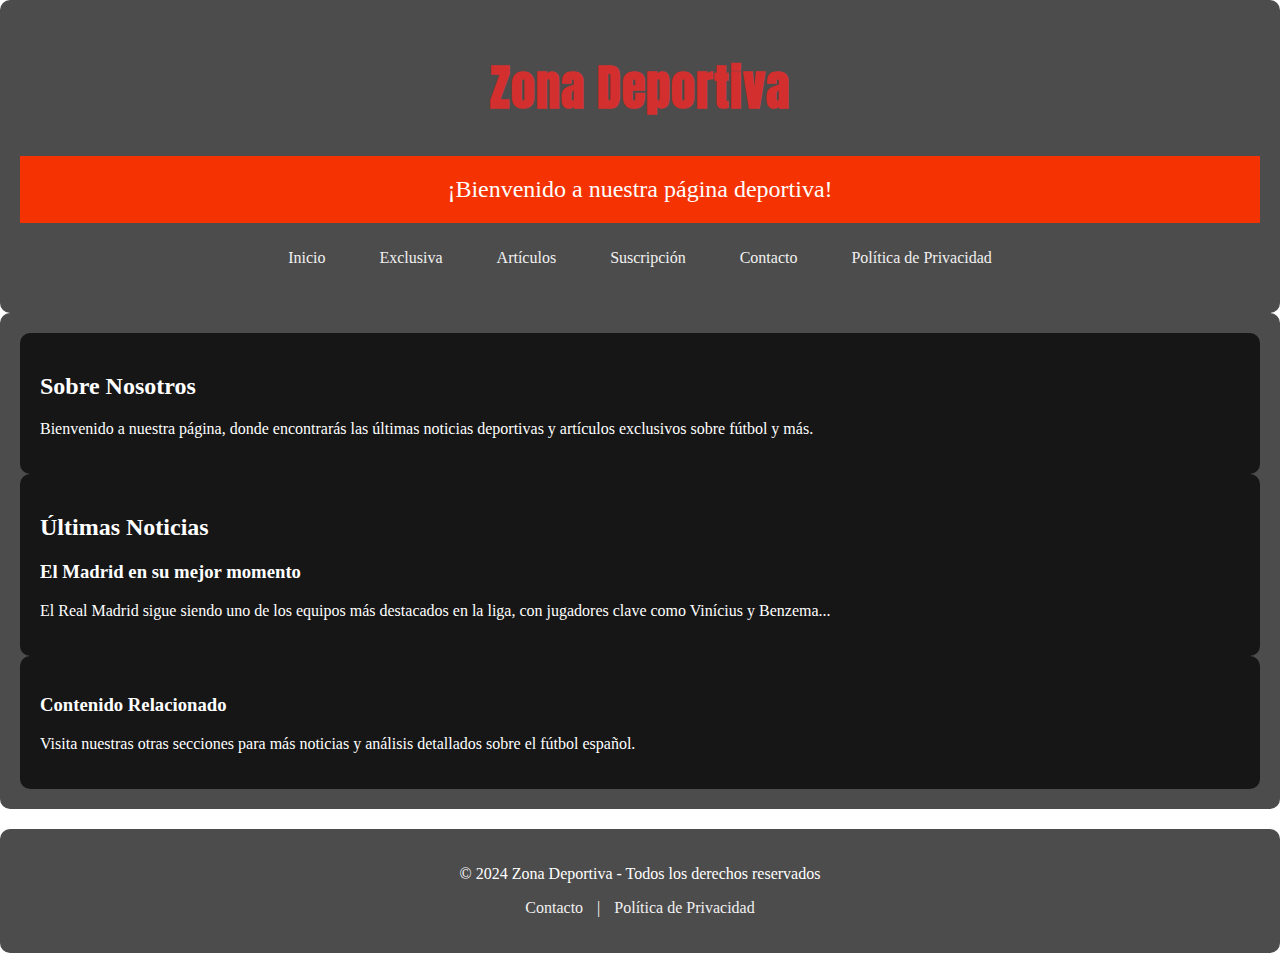
<file: portafolios_SMB/tarea/proyecto2/Index.html>
<!DOCTYPE html>
<html lang="es">
<head>
    <meta charset="UTF-8">
    <meta name="viewport" content="width=device-width, initial-scale=1.0">
    <title>Zona Deportiva</title>
    <link rel="stylesheet" href="estiloindex.css"> 
</head>
<body>

    <header>
        <h1>Zona Deportiva</h1>
        <div>
            ¡Bienvenido a nuestra página deportiva!
        </div>

        <nav>
            <ul>
                <li><a href="index.html">Inicio</a></li>
                <li><a href="pagina2.html">Exclusiva</a></li>
                <li><a href="articulos.html">Artículos</a></li>
                <li><a href="formulario.html">Suscripción</a></li>
                <li><a href="#contacto">Contacto</a></li>
                <li><a href="privacidad.html">Política de Privacidad</a></li>
            </ul>
        </nav>
    </header>

    <main>
        <section id="inicio">
            <h2>Sobre Nosotros</h2>
            <p>Bienvenido a nuestra página, donde encontrarás las últimas noticias deportivas y artículos exclusivos sobre fútbol y más.</p>
        </section>

        <section id="articulo">
            <h2>Últimas Noticias</h2>
            <article>
                <h3>El Madrid en su mejor momento</h3>
                <p>El Real Madrid sigue siendo uno de los equipos más destacados en la liga, con jugadores clave como Vinícius y Benzema...</p>
            </article>
        </section>

        <aside>
            <h3>Contenido Relacionado</h3>
            <p>Visita nuestras otras secciones para más noticias y análisis detallados sobre el fútbol español.</p>
        </aside>

    </main>

    <footer>
        <p>© 2024 Zona Deportiva - Todos los derechos reservados</p>
        <p><a href="#contacto">Contacto</a> | <a href="privacidad.html">Política de Privacidad</a></p>
    </footer>

</body>
</html>
</file>
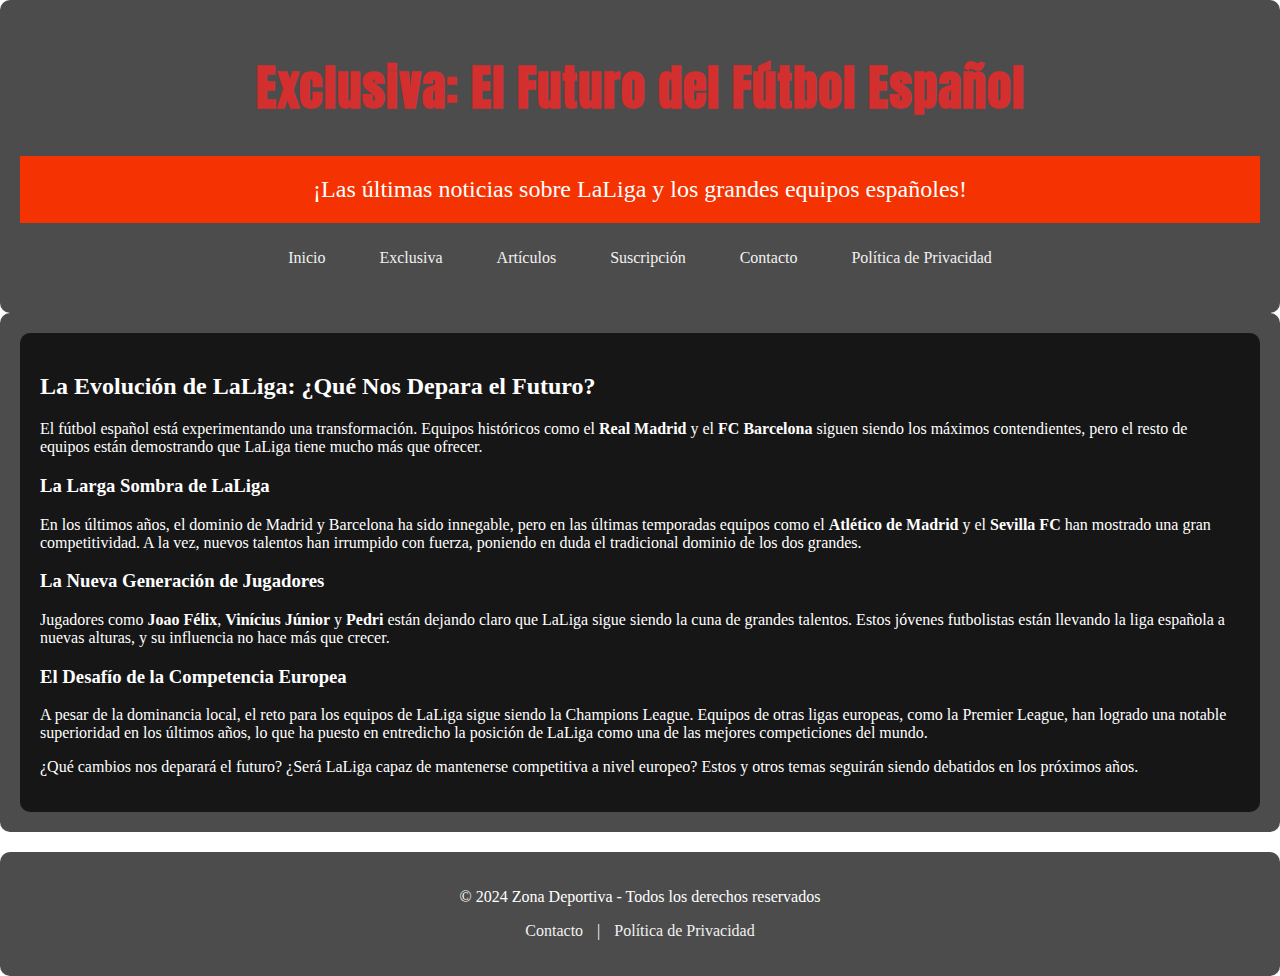
<file: portafolios_SMB/tarea/proyecto2/articulos.html>
<!DOCTYPE html>
<html lang="es">
<head>
    <meta charset="UTF-8">
    <meta name="viewport" content="width=device-width, initial-scale=1.0">
    <title>Exclusiva: El Futuro del Fútbol Español</title>
    <link rel="stylesheet" href="estiloindex.css"> 
</head>
<body>

    <header>
        <h1>Exclusiva: El Futuro del Fútbol Español</h1>
        <div>
            ¡Las últimas noticias sobre LaLiga y los grandes equipos españoles!
        </div>

        <nav>
            <ul>
                <li><a href="index.html">Inicio</a></li>
                <li><a href="pagina2.html">Exclusiva</a></li>
                <li><a href="articulos.html">Artículos</a></li>
                <li><a href="formulario.html">Suscripción</a></li>
                <li><a href="#contacto">Contacto</a></li>
                <li><a href="privacidad.html">Política de Privacidad</a></li>
            </ul>
        </nav>
    </header>

    <main>
        <section id="articulo">
            <h2>La Evolución de LaLiga: ¿Qué Nos Depara el Futuro?</h2>
            <p>El fútbol español está experimentando una transformación. Equipos históricos como el <strong>Real Madrid</strong> y el <strong>FC Barcelona</strong> siguen siendo los máximos contendientes, pero el resto de equipos están demostrando que LaLiga tiene mucho más que ofrecer.</p>
            
            <h3>La Larga Sombra de LaLiga</h3>
            <p>En los últimos años, el dominio de Madrid y Barcelona ha sido innegable, pero en las últimas temporadas equipos como el <strong>Atlético de Madrid</strong> y el <strong>Sevilla FC</strong> han mostrado una gran competitividad. A la vez, nuevos talentos han irrumpido con fuerza, poniendo en duda el tradicional dominio de los dos grandes.</p>

            <h3>La Nueva Generación de Jugadores</h3>
            <p>Jugadores como <strong>Joao Félix</strong>, <strong>Vinícius Júnior</strong> y <strong>Pedri</strong> están dejando claro que LaLiga sigue siendo la cuna de grandes talentos. Estos jóvenes futbolistas están llevando la liga española a nuevas alturas, y su influencia no hace más que crecer.</p>

            <h3>El Desafío de la Competencia Europea</h3>
            <p>A pesar de la dominancia local, el reto para los equipos de LaLiga sigue siendo la Champions League. Equipos de otras ligas europeas, como la Premier League, han logrado una notable superioridad en los últimos años, lo que ha puesto en entredicho la posición de LaLiga como una de las mejores competiciones del mundo.</p>

            <p>¿Qué cambios nos deparará el futuro? ¿Será LaLiga capaz de mantenerse competitiva a nivel europeo? Estos y otros temas seguirán siendo debatidos en los próximos años.</p>
        </section>
    </main>

    <footer>
        <p>© 2024 Zona Deportiva - Todos los derechos reservados</p>
        <p><a href="#contacto">Contacto</a> | <a href="privacidad.html">Política de Privacidad</a></p>
    </footer>

</body>
</html>
</file>
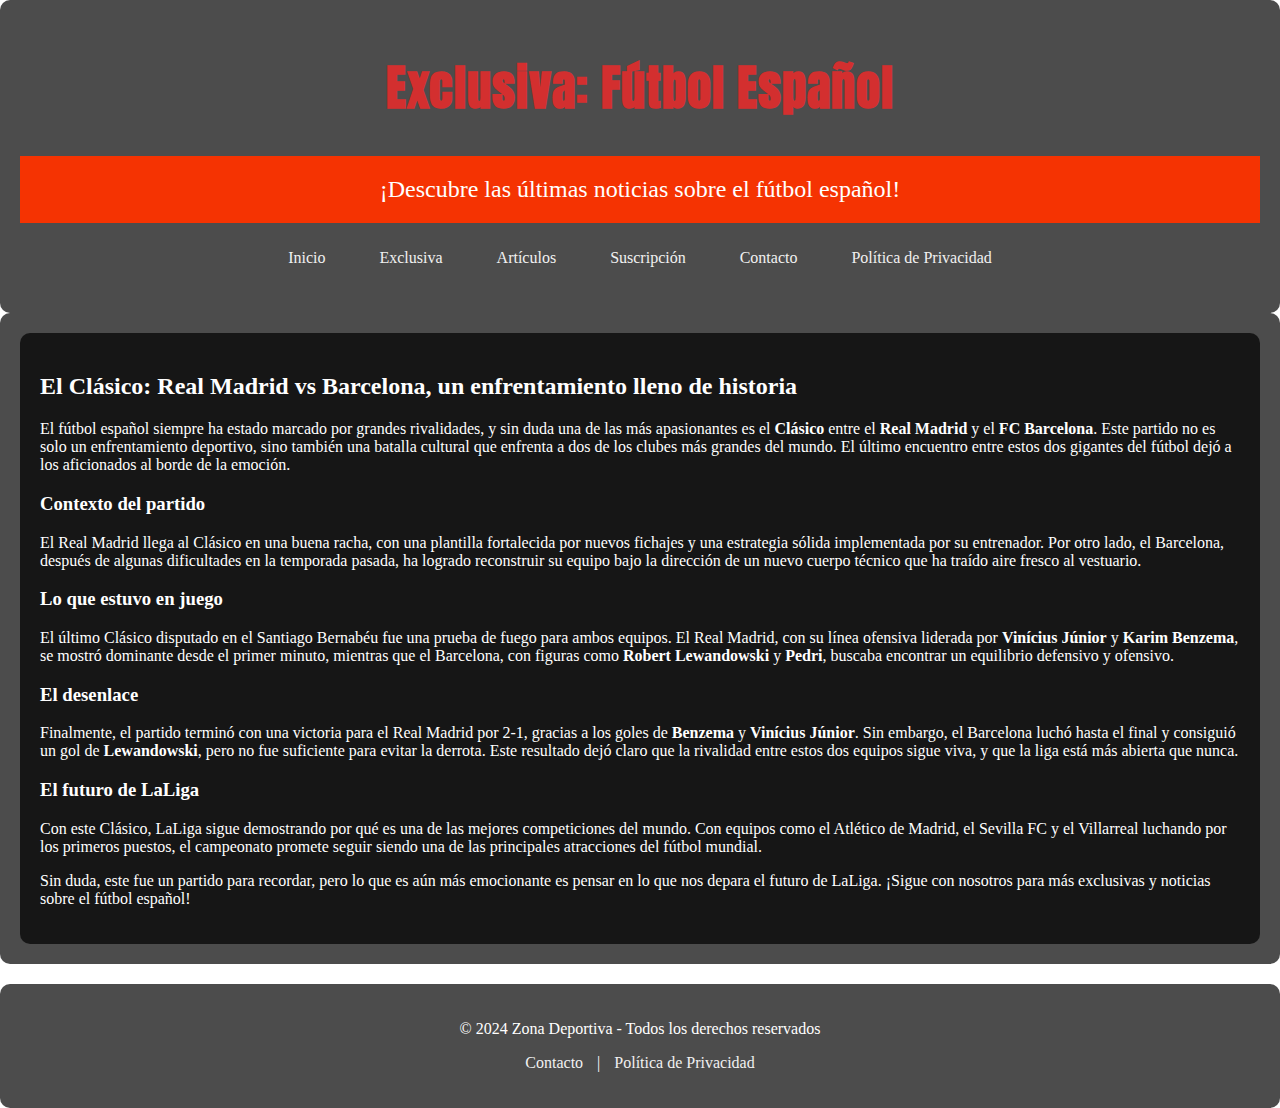
<file: portafolios_SMB/tarea/proyecto2/pagina2.html>
<!DOCTYPE html>
<html lang="es">
<head>
    <meta charset="UTF-8">
    <meta name="viewport" content="width=device-width, initial-scale=1.0">
    <title>Exclusiva: Fútbol Español</title>
    <link rel="stylesheet" href="estiloindex.css"> 
</head>
<body>

    <header>
        <h1>Exclusiva: Fútbol Español</h1>
        <div>
            ¡Descubre las últimas noticias sobre el fútbol español!
        </div>

        <nav>
            <ul>
                <li><a href="index.html">Inicio</a></li>
                <li><a href="pagina2.html">Exclusiva</a></li>
                <li><a href="articulos.html">Artículos</a></li>
                <li><a href="formulario.html">Suscripción</a></li>
                <li><a href="#contacto">Contacto</a></li>
                <li><a href="privacidad.html">Política de Privacidad</a></li>
            </ul>
        </nav>
    </header>

    <main>
        <section id="articulo">
            <h2>El Clásico: Real Madrid vs Barcelona, un enfrentamiento lleno de historia</h2>
            <p>El fútbol español siempre ha estado marcado por grandes rivalidades, y sin duda una de las más apasionantes es el <strong>Clásico</strong> entre el <strong>Real Madrid</strong> y el <strong>FC Barcelona</strong>. Este partido no es solo un enfrentamiento deportivo, sino también una batalla cultural que enfrenta a dos de los clubes más grandes del mundo. El último encuentro entre estos dos gigantes del fútbol dejó a los aficionados al borde de la emoción.</p>
            
            <h3>Contexto del partido</h3>
            <p>El Real Madrid llega al Clásico en una buena racha, con una plantilla fortalecida por nuevos fichajes y una estrategia sólida implementada por su entrenador. Por otro lado, el Barcelona, después de algunas dificultades en la temporada pasada, ha logrado reconstruir su equipo bajo la dirección de un nuevo cuerpo técnico que ha traído aire fresco al vestuario.</p>

            <h3>Lo que estuvo en juego</h3>
            <p>El último Clásico disputado en el Santiago Bernabéu fue una prueba de fuego para ambos equipos. El Real Madrid, con su línea ofensiva liderada por <strong>Vinícius Júnior</strong> y <strong>Karim Benzema</strong>, se mostró dominante desde el primer minuto, mientras que el Barcelona, con figuras como <strong>Robert Lewandowski</strong> y <strong>Pedri</strong>, buscaba encontrar un equilibrio defensivo y ofensivo.</p>

          

            <h3>El desenlace</h3>
            <p>Finalmente, el partido terminó con una victoria para el Real Madrid por 2-1, gracias a los goles de <strong>Benzema</strong> y <strong>Vinícius Júnior</strong>. Sin embargo, el Barcelona luchó hasta el final y consiguió un gol de <strong>Lewandowski</strong>, pero no fue suficiente para evitar la derrota. Este resultado dejó claro que la rivalidad entre estos dos equipos sigue viva, y que la liga está más abierta que nunca.</p>

            <h3>El futuro de LaLiga</h3>
            <p>Con este Clásico, LaLiga sigue demostrando por qué es una de las mejores competiciones del mundo. Con equipos como el Atlético de Madrid, el Sevilla FC y el Villarreal luchando por los primeros puestos, el campeonato promete seguir siendo una de las principales atracciones del fútbol mundial.</p>

            <p>Sin duda, este fue un partido para recordar, pero lo que es aún más emocionante es pensar en lo que nos depara el futuro de LaLiga. ¡Sigue con nosotros para más exclusivas y noticias sobre el fútbol español!</p>
        </section>
    </main>

    <footer>
        <p>© 2024 Zona Deportiva - Todos los derechos reservados</p>
        <p><a href="#contacto">Contacto</a> | <a href="privacidad.html">Política de Privacidad</a></p>
    </footer>

</body>
</html>
</file>
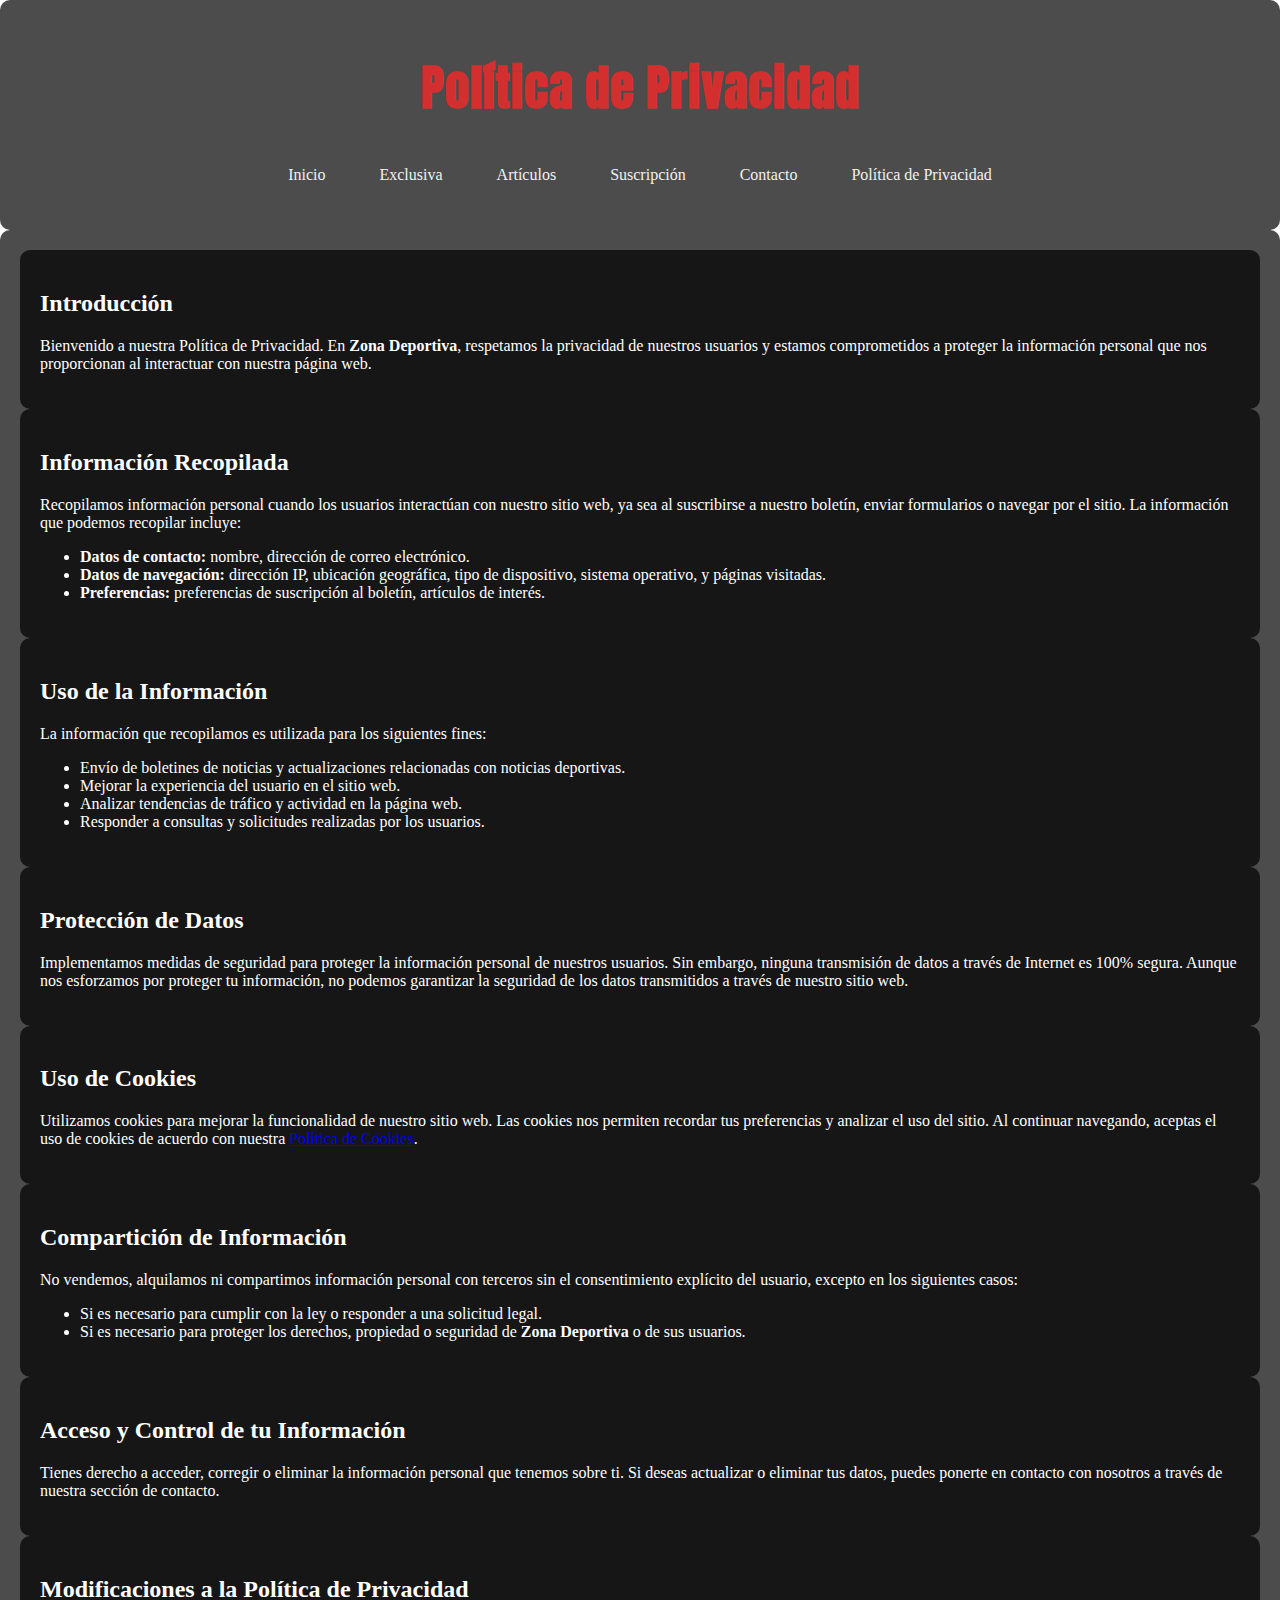
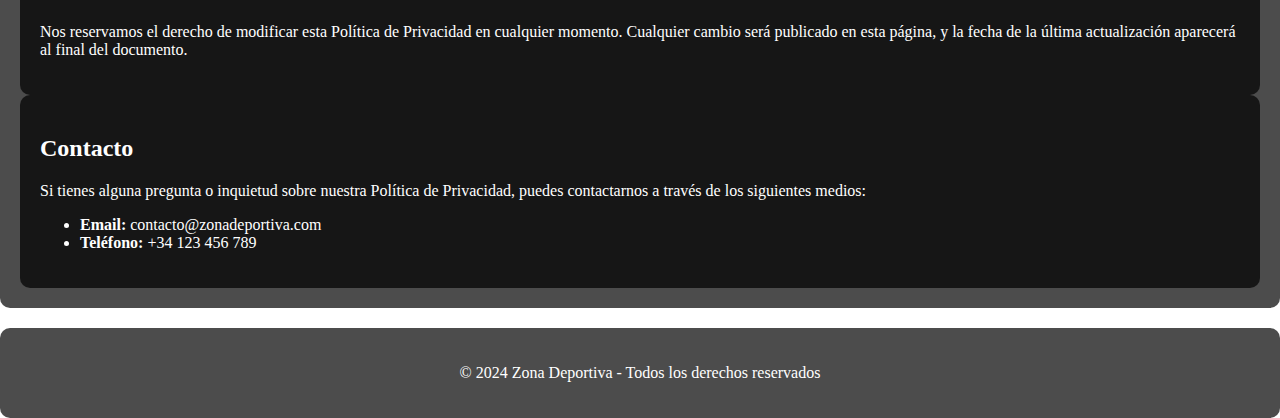
<file: portafolios_SMB/tarea/proyecto2/Privacidad.html>
<!DOCTYPE html>
<html lang="es">
<head>
    <meta charset="UTF-8">
    <meta name="viewport" content="width=device-width, initial-scale=1.0">
    <title>Política de Privacidad - Zona Deportiva</title>
    <link rel="stylesheet" href="estiloindex.css">
</head>
<body>

    <header>
        <h1>Política de Privacidad</h1>
        
        <nav>
            <ul>
                <li><a href="index.html">Inicio</a></li>
                <li><a href="pagina2.html">Exclusiva</a></li>
                <li><a href="articulos.html">Artículos</a></li>
                <li><a href="formulario.html">Suscripción</a></li>
                <li><a href="#contacto">Contacto</a></li>
                <li><a href="privacidad.html">Política de Privacidad</a></li>
            </ul>
        </nav>
    </header>
    </header>

    <main>
        <section id="introduccion">
            <h2>Introducción</h2>
            <p>Bienvenido a nuestra Política de Privacidad. En <strong>Zona Deportiva</strong>, respetamos la privacidad de nuestros usuarios y estamos comprometidos a proteger la información personal que nos proporcionan al interactuar con nuestra página web.</p>
        </section>

        <section id="informacion_recopilada">
            <h2>Información Recopilada</h2>
            <p>Recopilamos información personal cuando los usuarios interactúan con nuestro sitio web, ya sea al suscribirse a nuestro boletín, enviar formularios o navegar por el sitio. La información que podemos recopilar incluye:</p>
            <ul>
                <li><strong>Datos de contacto:</strong> nombre, dirección de correo electrónico.</li>
                <li><strong>Datos de navegación:</strong> dirección IP, ubicación geográfica, tipo de dispositivo, sistema operativo, y páginas visitadas.</li>
                <li><strong>Preferencias:</strong> preferencias de suscripción al boletín, artículos de interés.</li>
            </ul>
        </section>

        <section id="uso_de_la_informacion">
            <h2>Uso de la Información</h2>
            <p>La información que recopilamos es utilizada para los siguientes fines:</p>
            <ul>
                <li>Envío de boletines de noticias y actualizaciones relacionadas con noticias deportivas.</li>
                <li>Mejorar la experiencia del usuario en el sitio web.</li>
                <li>Analizar tendencias de tráfico y actividad en la página web.</li>
                <li>Responder a consultas y solicitudes realizadas por los usuarios.</li>
            </ul>
        </section>

        <section id="proteccion_de_datos">
            <h2>Protección de Datos</h2>
            <p>Implementamos medidas de seguridad para proteger la información personal de nuestros usuarios. Sin embargo, ninguna transmisión de datos a través de Internet es 100% segura. Aunque nos esforzamos por proteger tu información, no podemos garantizar la seguridad de los datos transmitidos a través de nuestro sitio web.</p>
        </section>

        <section id="cookies">
            <h2>Uso de Cookies</h2>
            <p>Utilizamos cookies para mejorar la funcionalidad de nuestro sitio web. Las cookies nos permiten recordar tus preferencias y analizar el uso del sitio. Al continuar navegando, aceptas el uso de cookies de acuerdo con nuestra <a href="#">Política de Cookies</a>.</p>
        </section>

        <section id="comparticion_de_informacion">
            <h2>Compartición de Información</h2>
            <p>No vendemos, alquilamos ni compartimos información personal con terceros sin el consentimiento explícito del usuario, excepto en los siguientes casos:</p>
            <ul>
                <li>Si es necesario para cumplir con la ley o responder a una solicitud legal.</li>
                <li>Si es necesario para proteger los derechos, propiedad o seguridad de <strong>Zona Deportiva</strong> o de sus usuarios.</li>
            </ul>
        </section>

        <section id="acceso_y_control">
            <h2>Acceso y Control de tu Información</h2>
            <p>Tienes derecho a acceder, corregir o eliminar la información personal que tenemos sobre ti. Si deseas actualizar o eliminar tus datos, puedes ponerte en contacto con nosotros a través de nuestra sección de contacto.</p>
        </section>

        <section id="modificaciones">
            <h2>Modificaciones a la Política de Privacidad</h2>
            <p>Nos reservamos el derecho de modificar esta Política de Privacidad en cualquier momento. Cualquier cambio será publicado en esta página, y la fecha de la última actualización aparecerá al final del documento.</p>
        </section>

        <section id="contacto">
            <h2>Contacto</h2>
            <p>Si tienes alguna pregunta o inquietud sobre nuestra Política de Privacidad, puedes contactarnos a través de los siguientes medios:</p>
            <ul>
                <li><strong>Email:</strong> contacto@zonadeportiva.com</li>
                <li><strong>Teléfono:</strong> +34 123 456 789</li>
            </ul>
        </section>

    </main>

    <footer>
        <p>© 2024 Zona Deportiva - Todos los derechos reservados</p>
    </footer>

</body>
</html>
</file>
<file: portafolios_SMB/tarea/proyecto2/estiloindex.css>
@import url('https://fonts.googleapis.com/css2?family=Anton&display=swap');

body {
    background-image: url('https://images.unsplash.com/photo-1517747614396-d21a78b850e8?q=80&w=2127&auto=format&fit=crop&ixlib=rb-4.0.3&ixid=M3wxMjA3fDB8MHxwaG90by1wYWdlfHx8fGVufDB8fHx8fA%3D%3D');
    background-size: cover;
    background-position: center;
    background-repeat: no-repeat;
    background-attachment: fixed;
    color: #ffffff;
    margin: 0;
    padding: 0;
}

h1 {
    text-align: center;
    font-family: 'Anton', sans-serif;
    font-weight: bold;
    color: #D32F2F;
    font-size: 3em;
    letter-spacing: 1px;
}

div {
    background-color: #f53302;
    color: white;
    text-align: center;
    padding: 20px;
    font-size: 24px;
}

main, header, footer, section, aside {
    background-color: rgba(0, 0, 0, 0.7);
    padding: 20px;
    border-radius: 10px;
    color: #ffffff;
}

nav ul {
    list-style-type: none;
    padding: 0;
    text-align: center;
}

nav ul li {
    display: inline-block;
    margin: 0 10px;
}

nav ul li a {
    color: #f1f1f1;
    text-decoration: none;
    padding: 10px 15px;
    display: inline-block;
    transition: background 0.3s;
    border-radius: 5px;
}

nav ul li a:hover {
    background-color: rgba(255, 255, 255, 0.3);
}

footer {
    text-align: center;
    margin-top: 20px;
}

footer a {
    color: #f1f1f1;
    text-decoration: none;
    padding: 5px 10px;
}

footer a:hover {
    background-color: rgba(255, 255, 255, 0.3);
    border-radius: 5px;
}
</file>
